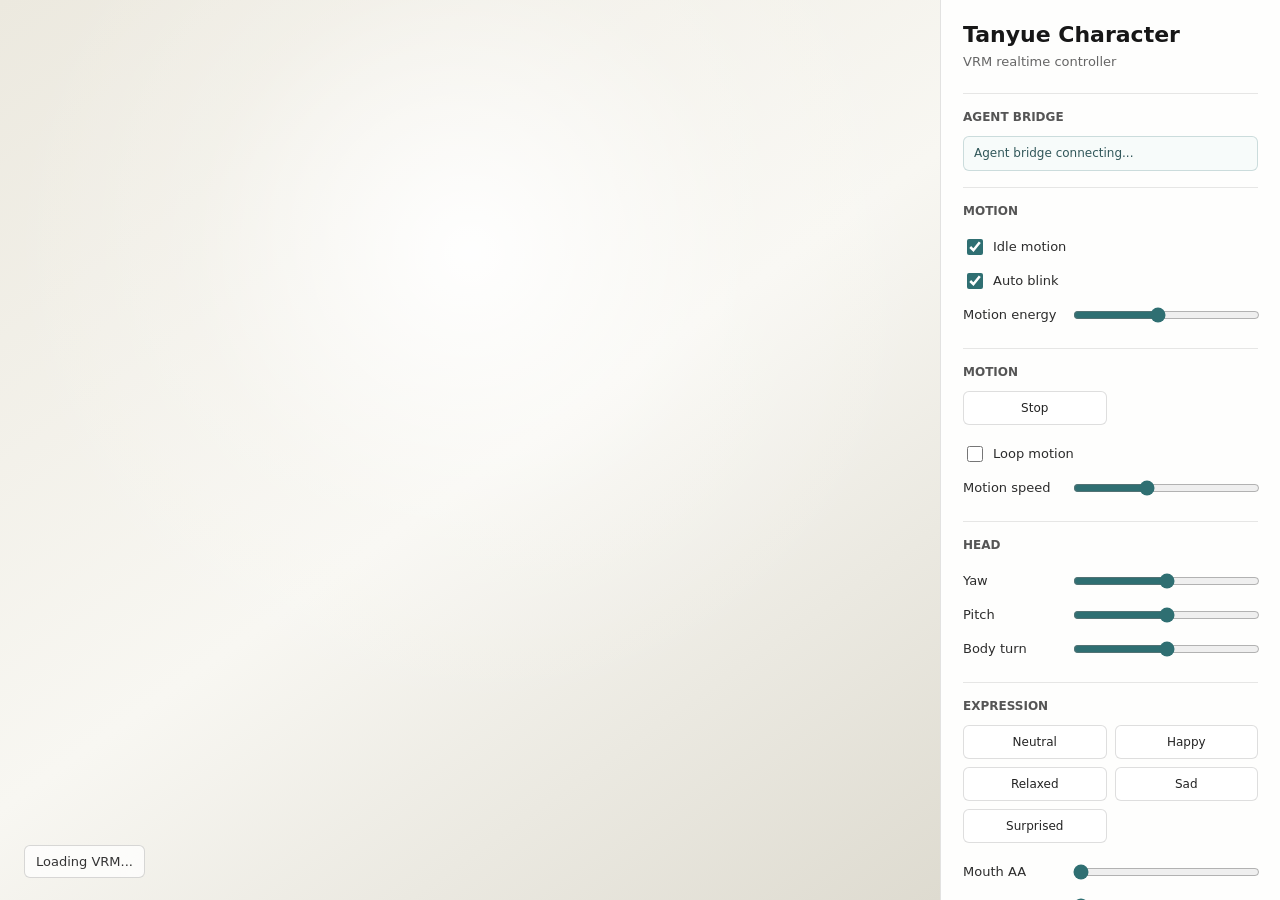
<file: character/index.html>
<!doctype html>
<html lang="zh-CN">
  <head>
    <meta charset="utf-8" />
    <meta name="viewport" content="width=device-width, initial-scale=1" />
    <title>Tanyue VRM Controller</title>
    <link rel="icon" href="data:," />
    <link rel="stylesheet" href="./src/styles.css" />
    <script type="importmap">
      {
        "imports": {
          "three": "https://esm.sh/three@0.180.0",
          "three/addons/": "https://esm.sh/three@0.180.0/examples/jsm/",
          "@pixiv/three-vrm": "https://esm.sh/@pixiv/three-vrm@3.5.4?external=three"
        }
      }
    </script>
  </head>
  <body>
    <main class="app">
      <section class="stage" aria-label="VRM preview">
        <canvas id="vrm-canvas"></canvas>
        <div class="status" id="status">Loading VRM...</div>
      </section>

      <aside class="panel" aria-label="Avatar controls">
        <header>
          <h1>Tanyue Character</h1>
          <p>VRM realtime controller</p>
        </header>

        <div class="section">
          <div class="section-title">Agent Bridge</div>
          <div class="bridge-status" id="bridgeStatus">Agent bridge connecting...</div>
        </div>

        <div class="section">
          <div class="section-title">Motion</div>
          <label><input id="idle" type="checkbox" checked /> Idle motion</label>
          <label><input id="blink" type="checkbox" checked /> Auto blink</label>
          <label>
            Motion energy
            <input id="energy" type="range" min="0" max="1" step="0.01" value="0.45" />
          </label>
        </div>

        <div class="section">
          <div class="section-title">Motion</div>
          <div class="buttons" id="motionButtons">
            <button data-motion="stop">Stop</button>
          </div>
          <label><input id="motionLoop" type="checkbox" /> Loop motion</label>
          <label>Motion speed <input id="motionSpeed" type="range" min="0.5" max="1.8" step="0.05" value="1" /></label>
        </div>

        <div class="section">
          <div class="section-title">Head</div>
          <label>Yaw <input id="headYaw" type="range" min="-45" max="45" value="0" /></label>
          <label>Pitch <input id="headPitch" type="range" min="-25" max="25" value="0" /></label>
          <label>Body turn <input id="bodyYaw" type="range" min="-20" max="20" value="0" /></label>
        </div>

        <div class="section">
          <div class="section-title">Expression</div>
          <div class="buttons">
            <button data-expression="neutral">Neutral</button>
            <button data-expression="happy">Happy</button>
            <button data-expression="relaxed">Relaxed</button>
            <button data-expression="sad">Sad</button>
            <button data-expression="surprised">Surprised</button>
          </div>
          <label>Mouth AA <input id="mouthAa" type="range" min="0" max="1" step="0.01" value="0" /></label>
          <label>Mouth OH <input id="mouthOh" type="range" min="0" max="1" step="0.01" value="0" /></label>
        </div>

        <div class="section">
          <div class="section-title">Lip Sync</div>
          <label><input id="lipSync" type="checkbox" checked /> Audio lip sync</label>
          <label>Sensitivity <input id="lipSyncSensitivity" type="range" min="0.5" max="6" step="0.1" value="2.8" /></label>
          <label>Smoothing <input id="lipSyncSmoothing" type="range" min="0.05" max="0.8" step="0.01" value="0.35" /></label>
          <div class="buttons">
            <button id="startMicLipSync" type="button">Mic Test</button>
            <button id="stopLipSync" type="button">Stop Lip Sync</button>
          </div>
        </div>

        <div class="section">
          <div class="section-title">Arms</div>
          <label>Left arm <input id="leftArm" type="range" min="-130" max="130" value="72" /></label>
          <label>Right arm <input id="rightArm" type="range" min="-130" max="130" value="-72" /></label>
          <label>Left elbow <input id="leftElbow" type="range" min="-100" max="100" value="10" /></label>
          <label>Right elbow <input id="rightElbow" type="range" min="-100" max="100" value="-10" /></label>
        </div>
      </aside>
    </main>

    <script type="module" src="./src/main.js"></script>
  </body>
</html>
</file>
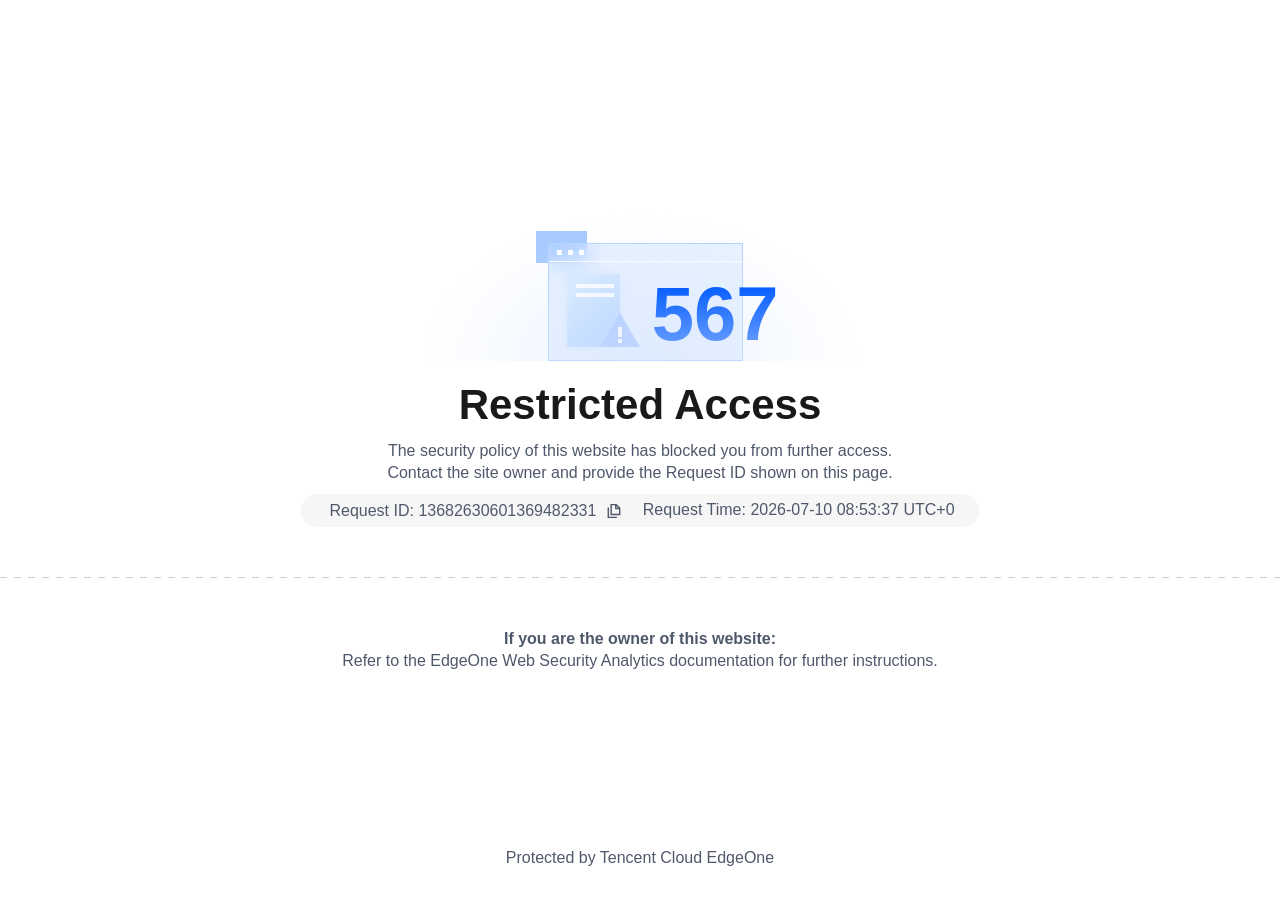
<file: robot_voice/docs/unitree_vui_client_interface_en.html>
<!doctype html><html lang=zh-CN><meta charset=UTF-8><meta content="width=device-width,initial-scale=1" name=viewport><title></title><style>*{margin:0;padding:0;box-sizing:border-box}html{background:#fff;font-family:"PingFang SC",-apple-system,BlinkMacSystemFont,"Segoe UI",Roboto,"Helvetica Neue",Arial,sans-serif}.a1{position:relative;width:207px;height:130px}.a2{position:absolute;top:0;left:0;width:51px;height:32px;background:#a6caff}.a3{position:absolute;top:12px;left:12px;width:195px;height:118px;border:1px solid #b4d3ff;background:rgba(189,218,255,.35);backdrop-filter:blur(11px);-webkit-backdrop-filter:blur(11px)}.a4{position:absolute;top:6px;left:8px;display:flex;align-items:center;height:5px}.a4>*+*{margin-left:6px}.a5{width:5px;height:5px;background-color:#fff}.a6{position:absolute;top:17px;left:0;width:100%;height:1px;background-color:#fff}.a7{position:absolute;bottom:13px;left:18px;width:53px;height:73px;background:linear-gradient(139deg,rgba(212,234,255,.6) 18.41%,rgba(139,189,255,.6) 111.37%);box-shadow:0 0 10px 0 rgba(0,82,245,.05);backdrop-filter:blur(2.5px);-webkit-backdrop-filter:blur(2.5px)}.a8{position:absolute;left:9px;width:38px;height:4px;background-color:#fff}.a8:first-child{top:10px}.a8:last-child{top:19px}.a9{position:absolute;bottom:13px;left:50.5px;width:0;height:0;border-left:20.5px solid transparent;border-right:20.5px solid transparent;border-bottom:34.5px solid #adc9ff}.a0{position:absolute;left:-1.8px;width:3.73px;background-color:#fff}.a0:first-child{top:14px;height:9.74px}.a0:last-child{top:26px;height:3.75px}.a{display:flex;flex-direction:column;align-items:center}.b{margin-top:20.1vh;justify-content:center}.c{position:relative;display:inline-flex;justify-content:center;align-items:flex-end;width:207px;height:180px}.c::after{content:"";position:absolute;bottom:0;width:480px;height:180px;opacity:.5;background:radial-gradient(45.38% 81.8% at 50.16% 100%,#d6e5ff 0,rgba(219,232,255,0) 100%)}.d{position:absolute;bottom:15px;right:-35px;z-index:10;font-family:Roboto,Oxygen,-apple-system,sans-serif;font-size:76px;font-weight:700;line-height:64px;color:transparent;background:linear-gradient(180deg,#005aff 0,#669cff 100%);background-clip:text;-webkit-background-clip:text}.e{margin-top:15px;font-size:42px;line-height:50px;color:rgba(0,0,0,.9)}.f{line-height:22px}.g{margin-top:10px}.i{text-align:center}.j{display:inline-flex;margin:10px auto 0;padding:4px 24px;align-items:center;background:rgba(233,233,233,.4);border-radius:18px;line-height:24px}.k{vertical-align:middle}.l{width:18px;height:18px;margin-left:4px;cursor:pointer}.m{display:inline-block;width:18px;height:18px}.n{margin-left:20px}.o{position:relative;width:974px;height:1px;margin-top:50px}.o::after{content:"";position:absolute;width:100%;top:50%;left:0;height:1px;background:repeating-linear-gradient(to right,rgba(0,0,0,.2) 0,rgba(0,0,0,.2) 7px,transparent 7px,transparent 14px)}.p{margin-top:50px;text-align:center}.p .q{color:#0052d9;text-decoration:none}.p .q:hover{text-decoration:underline}.r{position:absolute;left:0;right:0;bottom:30px;line-height:24px;text-align:center}.s{font-weight:700}.t{color:#4f586b}.v{width:100%}@media (max-height:748px) and (min-width:769px){.r{position:static;margin:60px 0 30px}}@media (max-width:768px){.a1{transform:scale(.777);bottom:-14px}.c::after{height:140px}.b{margin-top:14.5vh;height:auto}.u{height:auto}.c{height:140px;margin:0 auto}.i{padding:0 16px}.d{max-width:100vw;right:0;bottom:7px;font-size:48px;line-height:48px;overflow:hidden}.e{margin-top:16px;margin-left:0;font-size:24px;line-height:32px;text-align:center}.g{margin:24px auto 10px;font-size:14px;text-align:center}.g>br{display:none}.j{padding:4px 8px;margin:0;flex-direction:column;justify-content:center;line-height:20px;font-size:12px;border-radius:8px}.j>*+*{margin-top:4px}.o{position:fixed;width:100vw;bottom:53px}.o::after{background:#e6e9f0}.m{width:16px;height:16px}.n{margin-left:0}.p{margin-top:24.64vh;padding:0 16px 53px}.r{position:fixed;width:100vw;bottom:0;padding:16px 0;font-size:12px;line-height:20px;z-index:1;background:#fff}}@media (max-width:480px){.c::after{width:100vw}}</style><div class="v a b"><div class="i u"><div class=c><div class=a1><div class=a2></div><div class=a3><div class=a4><div class=a5></div><div class=a5></div><div class=a5></div></div><div class=a6></div><div class=a7><div class=a8></div><div class=a8></div></div><div class=a9><div class=a0></div><div class=a0></div></div></div></div><div class=d id=statusCode>567</div></div><div class="v i"><div class="s e" i18n=a></div><div class="t f g"><span i18n=b></span><br><span i18n=c></span></div><div class="t j"><span><span class="k l"><span i18n=d></span> <span id=requestId>13682630601369482331</span> </span><svg class="k l m" fill=none id=copybtn viewBox="0 0 19 18"><path d="M16.2502 5.68934L12.0608 1.5H5.75018V13.5H16.2502V5.68934ZM12.1252 5.625V3.68566L14.0646 5.625H12.1252ZM14.7501 7.125V12H7.25018V3.00001H10.6252V7.125H14.7501Z" fill=#4F586B clip-rule=evenodd fill-rule=evenodd /><path d="M12.5 16.5V15H4.25V5.25H2.75V16.5H12.5Z" fill=#4F586B /></svg> </span><span class=n><span i18n=e></span> <span id=requestTime></span></span></div></div></div><div class="v o"></div><div class="t f p"><span i18n=f class=s></span><br><span i18n=g></span> <span i18n=i></span></div></div><div class="t r" i18n=j></div><script>var e={zh:{a:"请求已被站点的安全策略拦截。",b:"本站点已启用安全防护服务以抵御在线攻击，本次访问已被限制。",c:"若此页面持续出现，请联系网站管理员，并提供当前页面显示的请求 ID。",d:"请求 ID: ",e:"请求时间: ",f:"若您是网站拥有者:",g:"请参阅 EdgeOne",i:"Web 安全分析官方文档，了解如何筛选请求 ID 查看样本日志与命中规则。",j:"由 Tencent Cloud EdgeOne 提供防护",k:"请求 ID 已复制到剪贴板"},en:{a:"Restricted Access",b:"The security policy of this website has blocked you from further access. ",c:"Contact the site owner and provide the Request ID shown on this page.",d:"Request ID: ",e:"Request Time: ",f:"If you are the owner of this website:",g:"Refer to the EdgeOne",i:"Web Security Analytics documentation for further instructions.",j:"Protected by Tencent Cloud EdgeOne",k:"Request ID copied to clipboard"}};function t(){var t=navigator.language.toLowerCase().startsWith("zh")?"zh":"en",n=e[t];document.title="zh"===t?"请求已被拦截":"Access Restricted",document.documentElement.lang="zh"===t?"zh-CN":"en";for(var o=document.querySelectorAll("[i18n]"),c=0;c<o.length;c++){var r=o[c],i=r.getAttribute("i18n");n[i]&&(r.textContent=n[i])}window.currentLang=t}function n(e){var t="-";if(e){var n=new Date(1e3*Number(e)),o=-n.getTimezoneOffset()/60;t=n.toLocaleString("sv-SE").replace("T"," ")+" UTC"+(o>=0?"+":"")+o}document.getElementById("requestTime").textContent=t}function o(){var t=document.getElementById("requestId").textContent,n=e[window.currentLang].k,o=function(){var e=document.createElement("textarea");e.value=t,document.body.appendChild(e),e.select(),document.execCommand("copy"),document.body.removeChild(e),alert(n)};"clipboard"in navigator?navigator.clipboard.writeText(t).then(function(){alert(n)}).catch(function(){o()}):o()}function c(){document.getElementById("copybtn").addEventListener("click",o)}t(),c(),n("1783673617")</script>
</file>
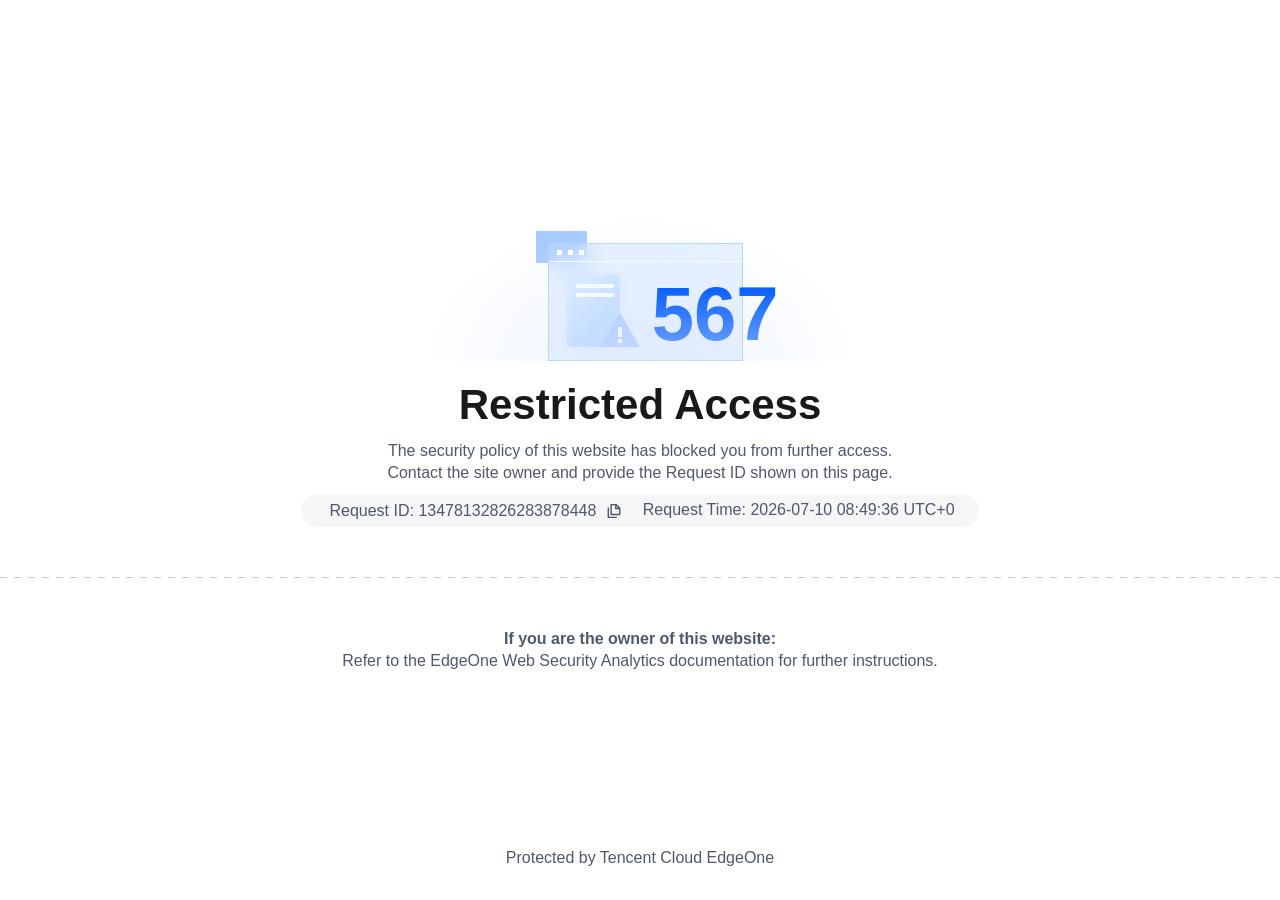
<file: robot_voice/docs/unitree_vui_client_service.html>
<!doctype html><html lang=zh-CN><meta charset=UTF-8><meta content="width=device-width,initial-scale=1" name=viewport><title></title><style>*{margin:0;padding:0;box-sizing:border-box}html{background:#fff;font-family:"PingFang SC",-apple-system,BlinkMacSystemFont,"Segoe UI",Roboto,"Helvetica Neue",Arial,sans-serif}.a1{position:relative;width:207px;height:130px}.a2{position:absolute;top:0;left:0;width:51px;height:32px;background:#a6caff}.a3{position:absolute;top:12px;left:12px;width:195px;height:118px;border:1px solid #b4d3ff;background:rgba(189,218,255,.35);backdrop-filter:blur(11px);-webkit-backdrop-filter:blur(11px)}.a4{position:absolute;top:6px;left:8px;display:flex;align-items:center;height:5px}.a4>*+*{margin-left:6px}.a5{width:5px;height:5px;background-color:#fff}.a6{position:absolute;top:17px;left:0;width:100%;height:1px;background-color:#fff}.a7{position:absolute;bottom:13px;left:18px;width:53px;height:73px;background:linear-gradient(139deg,rgba(212,234,255,.6) 18.41%,rgba(139,189,255,.6) 111.37%);box-shadow:0 0 10px 0 rgba(0,82,245,.05);backdrop-filter:blur(2.5px);-webkit-backdrop-filter:blur(2.5px)}.a8{position:absolute;left:9px;width:38px;height:4px;background-color:#fff}.a8:first-child{top:10px}.a8:last-child{top:19px}.a9{position:absolute;bottom:13px;left:50.5px;width:0;height:0;border-left:20.5px solid transparent;border-right:20.5px solid transparent;border-bottom:34.5px solid #adc9ff}.a0{position:absolute;left:-1.8px;width:3.73px;background-color:#fff}.a0:first-child{top:14px;height:9.74px}.a0:last-child{top:26px;height:3.75px}.a{display:flex;flex-direction:column;align-items:center}.b{margin-top:20.1vh;justify-content:center}.c{position:relative;display:inline-flex;justify-content:center;align-items:flex-end;width:207px;height:180px}.c::after{content:"";position:absolute;bottom:0;width:480px;height:180px;opacity:.5;background:radial-gradient(45.38% 81.8% at 50.16% 100%,#d6e5ff 0,rgba(219,232,255,0) 100%)}.d{position:absolute;bottom:15px;right:-35px;z-index:10;font-family:Roboto,Oxygen,-apple-system,sans-serif;font-size:76px;font-weight:700;line-height:64px;color:transparent;background:linear-gradient(180deg,#005aff 0,#669cff 100%);background-clip:text;-webkit-background-clip:text}.e{margin-top:15px;font-size:42px;line-height:50px;color:rgba(0,0,0,.9)}.f{line-height:22px}.g{margin-top:10px}.i{text-align:center}.j{display:inline-flex;margin:10px auto 0;padding:4px 24px;align-items:center;background:rgba(233,233,233,.4);border-radius:18px;line-height:24px}.k{vertical-align:middle}.l{width:18px;height:18px;margin-left:4px;cursor:pointer}.m{display:inline-block;width:18px;height:18px}.n{margin-left:20px}.o{position:relative;width:974px;height:1px;margin-top:50px}.o::after{content:"";position:absolute;width:100%;top:50%;left:0;height:1px;background:repeating-linear-gradient(to right,rgba(0,0,0,.2) 0,rgba(0,0,0,.2) 7px,transparent 7px,transparent 14px)}.p{margin-top:50px;text-align:center}.p .q{color:#0052d9;text-decoration:none}.p .q:hover{text-decoration:underline}.r{position:absolute;left:0;right:0;bottom:30px;line-height:24px;text-align:center}.s{font-weight:700}.t{color:#4f586b}.v{width:100%}@media (max-height:748px) and (min-width:769px){.r{position:static;margin:60px 0 30px}}@media (max-width:768px){.a1{transform:scale(.777);bottom:-14px}.c::after{height:140px}.b{margin-top:14.5vh;height:auto}.u{height:auto}.c{height:140px;margin:0 auto}.i{padding:0 16px}.d{max-width:100vw;right:0;bottom:7px;font-size:48px;line-height:48px;overflow:hidden}.e{margin-top:16px;margin-left:0;font-size:24px;line-height:32px;text-align:center}.g{margin:24px auto 10px;font-size:14px;text-align:center}.g>br{display:none}.j{padding:4px 8px;margin:0;flex-direction:column;justify-content:center;line-height:20px;font-size:12px;border-radius:8px}.j>*+*{margin-top:4px}.o{position:fixed;width:100vw;bottom:53px}.o::after{background:#e6e9f0}.m{width:16px;height:16px}.n{margin-left:0}.p{margin-top:24.64vh;padding:0 16px 53px}.r{position:fixed;width:100vw;bottom:0;padding:16px 0;font-size:12px;line-height:20px;z-index:1;background:#fff}}@media (max-width:480px){.c::after{width:100vw}}</style><div class="v a b"><div class="i u"><div class=c><div class=a1><div class=a2></div><div class=a3><div class=a4><div class=a5></div><div class=a5></div><div class=a5></div></div><div class=a6></div><div class=a7><div class=a8></div><div class=a8></div></div><div class=a9><div class=a0></div><div class=a0></div></div></div></div><div class=d id=statusCode>567</div></div><div class="v i"><div class="s e" i18n=a></div><div class="t f g"><span i18n=b></span><br><span i18n=c></span></div><div class="t j"><span><span class="k l"><span i18n=d></span> <span id=requestId>13478132826283878448</span> </span><svg class="k l m" fill=none id=copybtn viewBox="0 0 19 18"><path d="M16.2502 5.68934L12.0608 1.5H5.75018V13.5H16.2502V5.68934ZM12.1252 5.625V3.68566L14.0646 5.625H12.1252ZM14.7501 7.125V12H7.25018V3.00001H10.6252V7.125H14.7501Z" fill=#4F586B clip-rule=evenodd fill-rule=evenodd /><path d="M12.5 16.5V15H4.25V5.25H2.75V16.5H12.5Z" fill=#4F586B /></svg> </span><span class=n><span i18n=e></span> <span id=requestTime></span></span></div></div></div><div class="v o"></div><div class="t f p"><span i18n=f class=s></span><br><span i18n=g></span> <span i18n=i></span></div></div><div class="t r" i18n=j></div><script>var e={zh:{a:"请求已被站点的安全策略拦截。",b:"本站点已启用安全防护服务以抵御在线攻击，本次访问已被限制。",c:"若此页面持续出现，请联系网站管理员，并提供当前页面显示的请求 ID。",d:"请求 ID: ",e:"请求时间: ",f:"若您是网站拥有者:",g:"请参阅 EdgeOne",i:"Web 安全分析官方文档，了解如何筛选请求 ID 查看样本日志与命中规则。",j:"由 Tencent Cloud EdgeOne 提供防护",k:"请求 ID 已复制到剪贴板"},en:{a:"Restricted Access",b:"The security policy of this website has blocked you from further access. ",c:"Contact the site owner and provide the Request ID shown on this page.",d:"Request ID: ",e:"Request Time: ",f:"If you are the owner of this website:",g:"Refer to the EdgeOne",i:"Web Security Analytics documentation for further instructions.",j:"Protected by Tencent Cloud EdgeOne",k:"Request ID copied to clipboard"}};function t(){var t=navigator.language.toLowerCase().startsWith("zh")?"zh":"en",n=e[t];document.title="zh"===t?"请求已被拦截":"Access Restricted",document.documentElement.lang="zh"===t?"zh-CN":"en";for(var o=document.querySelectorAll("[i18n]"),c=0;c<o.length;c++){var r=o[c],i=r.getAttribute("i18n");n[i]&&(r.textContent=n[i])}window.currentLang=t}function n(e){var t="-";if(e){var n=new Date(1e3*Number(e)),o=-n.getTimezoneOffset()/60;t=n.toLocaleString("sv-SE").replace("T"," ")+" UTC"+(o>=0?"+":"")+o}document.getElementById("requestTime").textContent=t}function o(){var t=document.getElementById("requestId").textContent,n=e[window.currentLang].k,o=function(){var e=document.createElement("textarea");e.value=t,document.body.appendChild(e),e.select(),document.execCommand("copy"),document.body.removeChild(e),alert(n)};"clipboard"in navigator?navigator.clipboard.writeText(t).then(function(){alert(n)}).catch(function(){o()}):o()}function c(){document.getElementById("copybtn").addEventListener("click",o)}t(),c(),n("1783673376")</script>
</file>
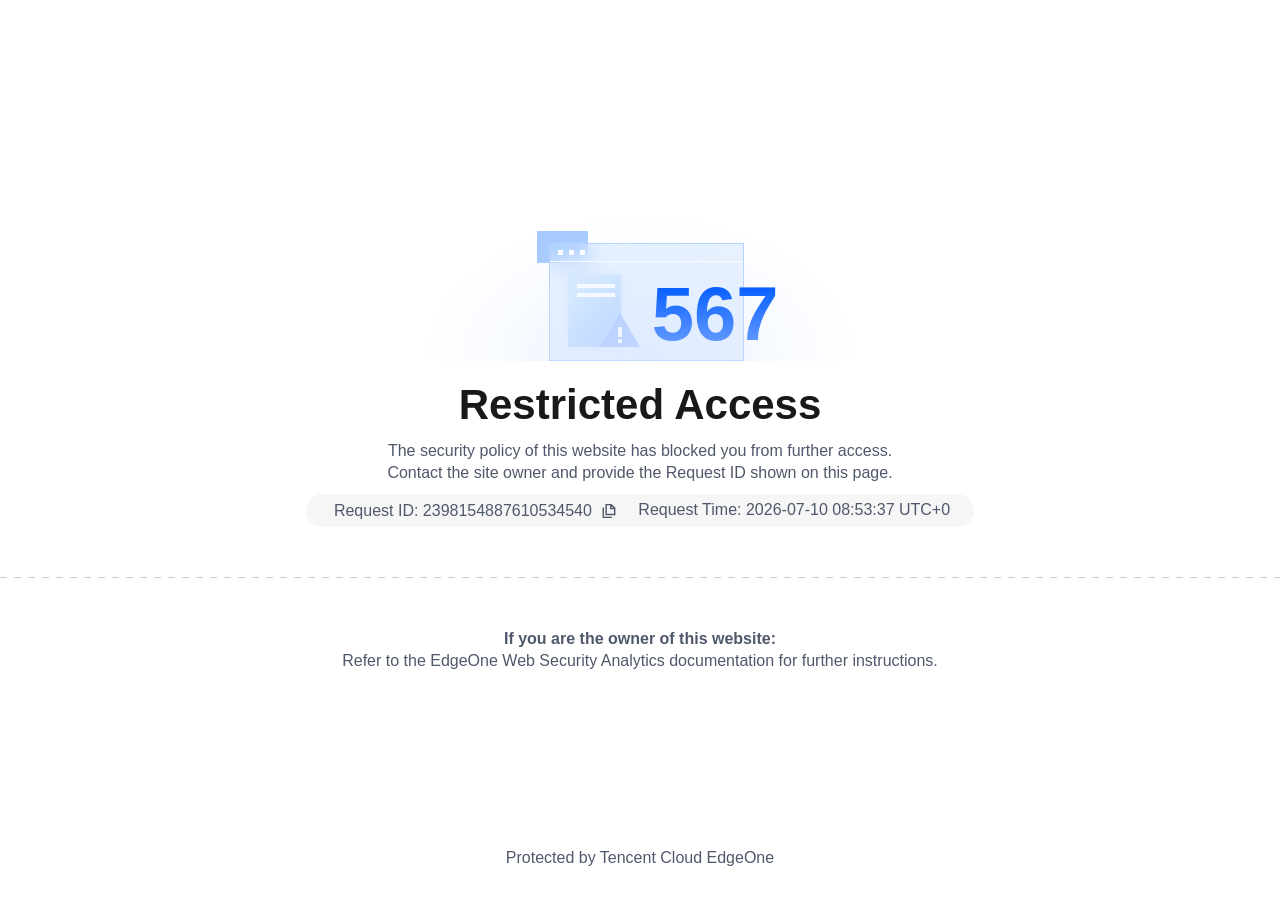
<file: robot_voice/docs/unitree_vui_client_service_en.html>
<!doctype html><html lang=zh-CN><meta charset=UTF-8><meta content="width=device-width,initial-scale=1" name=viewport><title></title><style>*{margin:0;padding:0;box-sizing:border-box}html{background:#fff;font-family:"PingFang SC",-apple-system,BlinkMacSystemFont,"Segoe UI",Roboto,"Helvetica Neue",Arial,sans-serif}.a1{position:relative;width:207px;height:130px}.a2{position:absolute;top:0;left:0;width:51px;height:32px;background:#a6caff}.a3{position:absolute;top:12px;left:12px;width:195px;height:118px;border:1px solid #b4d3ff;background:rgba(189,218,255,.35);backdrop-filter:blur(11px);-webkit-backdrop-filter:blur(11px)}.a4{position:absolute;top:6px;left:8px;display:flex;align-items:center;height:5px}.a4>*+*{margin-left:6px}.a5{width:5px;height:5px;background-color:#fff}.a6{position:absolute;top:17px;left:0;width:100%;height:1px;background-color:#fff}.a7{position:absolute;bottom:13px;left:18px;width:53px;height:73px;background:linear-gradient(139deg,rgba(212,234,255,.6) 18.41%,rgba(139,189,255,.6) 111.37%);box-shadow:0 0 10px 0 rgba(0,82,245,.05);backdrop-filter:blur(2.5px);-webkit-backdrop-filter:blur(2.5px)}.a8{position:absolute;left:9px;width:38px;height:4px;background-color:#fff}.a8:first-child{top:10px}.a8:last-child{top:19px}.a9{position:absolute;bottom:13px;left:50.5px;width:0;height:0;border-left:20.5px solid transparent;border-right:20.5px solid transparent;border-bottom:34.5px solid #adc9ff}.a0{position:absolute;left:-1.8px;width:3.73px;background-color:#fff}.a0:first-child{top:14px;height:9.74px}.a0:last-child{top:26px;height:3.75px}.a{display:flex;flex-direction:column;align-items:center}.b{margin-top:20.1vh;justify-content:center}.c{position:relative;display:inline-flex;justify-content:center;align-items:flex-end;width:207px;height:180px}.c::after{content:"";position:absolute;bottom:0;width:480px;height:180px;opacity:.5;background:radial-gradient(45.38% 81.8% at 50.16% 100%,#d6e5ff 0,rgba(219,232,255,0) 100%)}.d{position:absolute;bottom:15px;right:-35px;z-index:10;font-family:Roboto,Oxygen,-apple-system,sans-serif;font-size:76px;font-weight:700;line-height:64px;color:transparent;background:linear-gradient(180deg,#005aff 0,#669cff 100%);background-clip:text;-webkit-background-clip:text}.e{margin-top:15px;font-size:42px;line-height:50px;color:rgba(0,0,0,.9)}.f{line-height:22px}.g{margin-top:10px}.i{text-align:center}.j{display:inline-flex;margin:10px auto 0;padding:4px 24px;align-items:center;background:rgba(233,233,233,.4);border-radius:18px;line-height:24px}.k{vertical-align:middle}.l{width:18px;height:18px;margin-left:4px;cursor:pointer}.m{display:inline-block;width:18px;height:18px}.n{margin-left:20px}.o{position:relative;width:974px;height:1px;margin-top:50px}.o::after{content:"";position:absolute;width:100%;top:50%;left:0;height:1px;background:repeating-linear-gradient(to right,rgba(0,0,0,.2) 0,rgba(0,0,0,.2) 7px,transparent 7px,transparent 14px)}.p{margin-top:50px;text-align:center}.p .q{color:#0052d9;text-decoration:none}.p .q:hover{text-decoration:underline}.r{position:absolute;left:0;right:0;bottom:30px;line-height:24px;text-align:center}.s{font-weight:700}.t{color:#4f586b}.v{width:100%}@media (max-height:748px) and (min-width:769px){.r{position:static;margin:60px 0 30px}}@media (max-width:768px){.a1{transform:scale(.777);bottom:-14px}.c::after{height:140px}.b{margin-top:14.5vh;height:auto}.u{height:auto}.c{height:140px;margin:0 auto}.i{padding:0 16px}.d{max-width:100vw;right:0;bottom:7px;font-size:48px;line-height:48px;overflow:hidden}.e{margin-top:16px;margin-left:0;font-size:24px;line-height:32px;text-align:center}.g{margin:24px auto 10px;font-size:14px;text-align:center}.g>br{display:none}.j{padding:4px 8px;margin:0;flex-direction:column;justify-content:center;line-height:20px;font-size:12px;border-radius:8px}.j>*+*{margin-top:4px}.o{position:fixed;width:100vw;bottom:53px}.o::after{background:#e6e9f0}.m{width:16px;height:16px}.n{margin-left:0}.p{margin-top:24.64vh;padding:0 16px 53px}.r{position:fixed;width:100vw;bottom:0;padding:16px 0;font-size:12px;line-height:20px;z-index:1;background:#fff}}@media (max-width:480px){.c::after{width:100vw}}</style><div class="v a b"><div class="i u"><div class=c><div class=a1><div class=a2></div><div class=a3><div class=a4><div class=a5></div><div class=a5></div><div class=a5></div></div><div class=a6></div><div class=a7><div class=a8></div><div class=a8></div></div><div class=a9><div class=a0></div><div class=a0></div></div></div></div><div class=d id=statusCode>567</div></div><div class="v i"><div class="s e" i18n=a></div><div class="t f g"><span i18n=b></span><br><span i18n=c></span></div><div class="t j"><span><span class="k l"><span i18n=d></span> <span id=requestId>2398154887610534540</span> </span><svg class="k l m" fill=none id=copybtn viewBox="0 0 19 18"><path d="M16.2502 5.68934L12.0608 1.5H5.75018V13.5H16.2502V5.68934ZM12.1252 5.625V3.68566L14.0646 5.625H12.1252ZM14.7501 7.125V12H7.25018V3.00001H10.6252V7.125H14.7501Z" fill=#4F586B clip-rule=evenodd fill-rule=evenodd /><path d="M12.5 16.5V15H4.25V5.25H2.75V16.5H12.5Z" fill=#4F586B /></svg> </span><span class=n><span i18n=e></span> <span id=requestTime></span></span></div></div></div><div class="v o"></div><div class="t f p"><span i18n=f class=s></span><br><span i18n=g></span> <span i18n=i></span></div></div><div class="t r" i18n=j></div><script>var e={zh:{a:"请求已被站点的安全策略拦截。",b:"本站点已启用安全防护服务以抵御在线攻击，本次访问已被限制。",c:"若此页面持续出现，请联系网站管理员，并提供当前页面显示的请求 ID。",d:"请求 ID: ",e:"请求时间: ",f:"若您是网站拥有者:",g:"请参阅 EdgeOne",i:"Web 安全分析官方文档，了解如何筛选请求 ID 查看样本日志与命中规则。",j:"由 Tencent Cloud EdgeOne 提供防护",k:"请求 ID 已复制到剪贴板"},en:{a:"Restricted Access",b:"The security policy of this website has blocked you from further access. ",c:"Contact the site owner and provide the Request ID shown on this page.",d:"Request ID: ",e:"Request Time: ",f:"If you are the owner of this website:",g:"Refer to the EdgeOne",i:"Web Security Analytics documentation for further instructions.",j:"Protected by Tencent Cloud EdgeOne",k:"Request ID copied to clipboard"}};function t(){var t=navigator.language.toLowerCase().startsWith("zh")?"zh":"en",n=e[t];document.title="zh"===t?"请求已被拦截":"Access Restricted",document.documentElement.lang="zh"===t?"zh-CN":"en";for(var o=document.querySelectorAll("[i18n]"),c=0;c<o.length;c++){var r=o[c],i=r.getAttribute("i18n");n[i]&&(r.textContent=n[i])}window.currentLang=t}function n(e){var t="-";if(e){var n=new Date(1e3*Number(e)),o=-n.getTimezoneOffset()/60;t=n.toLocaleString("sv-SE").replace("T"," ")+" UTC"+(o>=0?"+":"")+o}document.getElementById("requestTime").textContent=t}function o(){var t=document.getElementById("requestId").textContent,n=e[window.currentLang].k,o=function(){var e=document.createElement("textarea");e.value=t,document.body.appendChild(e),e.select(),document.execCommand("copy"),document.body.removeChild(e),alert(n)};"clipboard"in navigator?navigator.clipboard.writeText(t).then(function(){alert(n)}).catch(function(){o()}):o()}function c(){document.getElementById("copybtn").addEventListener("click",o)}t(),c(),n("1783673617")</script>
</file>
<file: character/src/styles.css>
* {
  box-sizing: border-box;
}

html,
body {
  width: 100%;
  height: 100%;
  margin: 0;
  overflow: hidden;
  background: #f5f4ef;
  color: #171717;
  font-family: Inter, ui-sans-serif, system-ui, -apple-system, BlinkMacSystemFont, "Segoe UI", sans-serif;
}

.app {
  display: grid;
  grid-template-columns: minmax(0, 1fr) 340px;
  width: 100vw;
  height: 100vh;
}

.stage {
  position: relative;
  min-width: 0;
  background:
    radial-gradient(circle at 50% 28%, rgba(255, 255, 255, 0.95), rgba(255, 255, 255, 0.18) 34%, transparent 58%),
    linear-gradient(145deg, #ece9df, #f8f7f2 52%, #dedbd0);
}

#vrm-canvas {
  display: block;
  width: 100%;
  height: 100%;
}

.status {
  position: absolute;
  left: 24px;
  bottom: 22px;
  padding: 8px 11px;
  border: 1px solid rgba(20, 20, 20, 0.16);
  border-radius: 6px;
  background: rgba(255, 255, 255, 0.72);
  color: #333;
  font-size: 13px;
  backdrop-filter: blur(10px);
}

.panel {
  height: 100vh;
  overflow: auto;
  border-left: 1px solid rgba(25, 25, 25, 0.12);
  background: rgba(255, 255, 255, 0.88);
  padding: 22px;
}

body.embed .app {
  grid-template-columns: 1fr;
}

body.embed .panel {
  display: none;
}

body.embed .status {
  left: 18px;
  bottom: 18px;
}

.panel header {
  margin-bottom: 24px;
}

.panel h1 {
  margin: 0;
  font-size: 22px;
  line-height: 1.2;
  font-weight: 680;
}

.panel p {
  margin: 6px 0 0;
  color: #666;
  font-size: 13px;
}

.section {
  padding: 16px 0;
  border-top: 1px solid rgba(25, 25, 25, 0.1);
}

.section-title {
  margin-bottom: 12px;
  color: #555;
  font-size: 12px;
  font-weight: 700;
  text-transform: uppercase;
}

.bridge-status {
  min-height: 32px;
  padding: 8px 10px;
  border: 1px solid rgba(47, 111, 114, 0.22);
  border-radius: 6px;
  background: #f7fbfa;
  color: #31575a;
  font-size: 12px;
  line-height: 1.35;
  overflow-wrap: anywhere;
}

label {
  display: grid;
  grid-template-columns: 96px minmax(0, 1fr);
  align-items: center;
  gap: 12px;
  min-height: 34px;
  color: #2c2c2c;
  font-size: 13px;
}

label:has(input[type="checkbox"]) {
  grid-template-columns: 18px minmax(0, 1fr);
}

input[type="range"] {
  width: 100%;
  accent-color: #2f6f72;
}

input[type="checkbox"] {
  width: 16px;
  height: 16px;
  accent-color: #2f6f72;
}

.buttons {
  display: grid;
  grid-template-columns: 1fr 1fr;
  gap: 8px;
  margin-bottom: 12px;
}

button {
  height: 34px;
  border: 1px solid rgba(26, 26, 26, 0.14);
  border-radius: 6px;
  background: #ffffff;
  color: #232323;
  font: inherit;
  font-size: 12px;
  cursor: pointer;
}

button:hover {
  border-color: rgba(47, 111, 114, 0.5);
  background: #f3fbfa;
}

@media (max-width: 820px) {
  .app {
    grid-template-columns: 1fr;
    grid-template-rows: minmax(0, 1fr) 330px;
  }

  .panel {
    height: 330px;
    border-left: 0;
    border-top: 1px solid rgba(25, 25, 25, 0.12);
  }

  body.embed .app {
    grid-template-rows: 1fr;
  }
}
</file>
